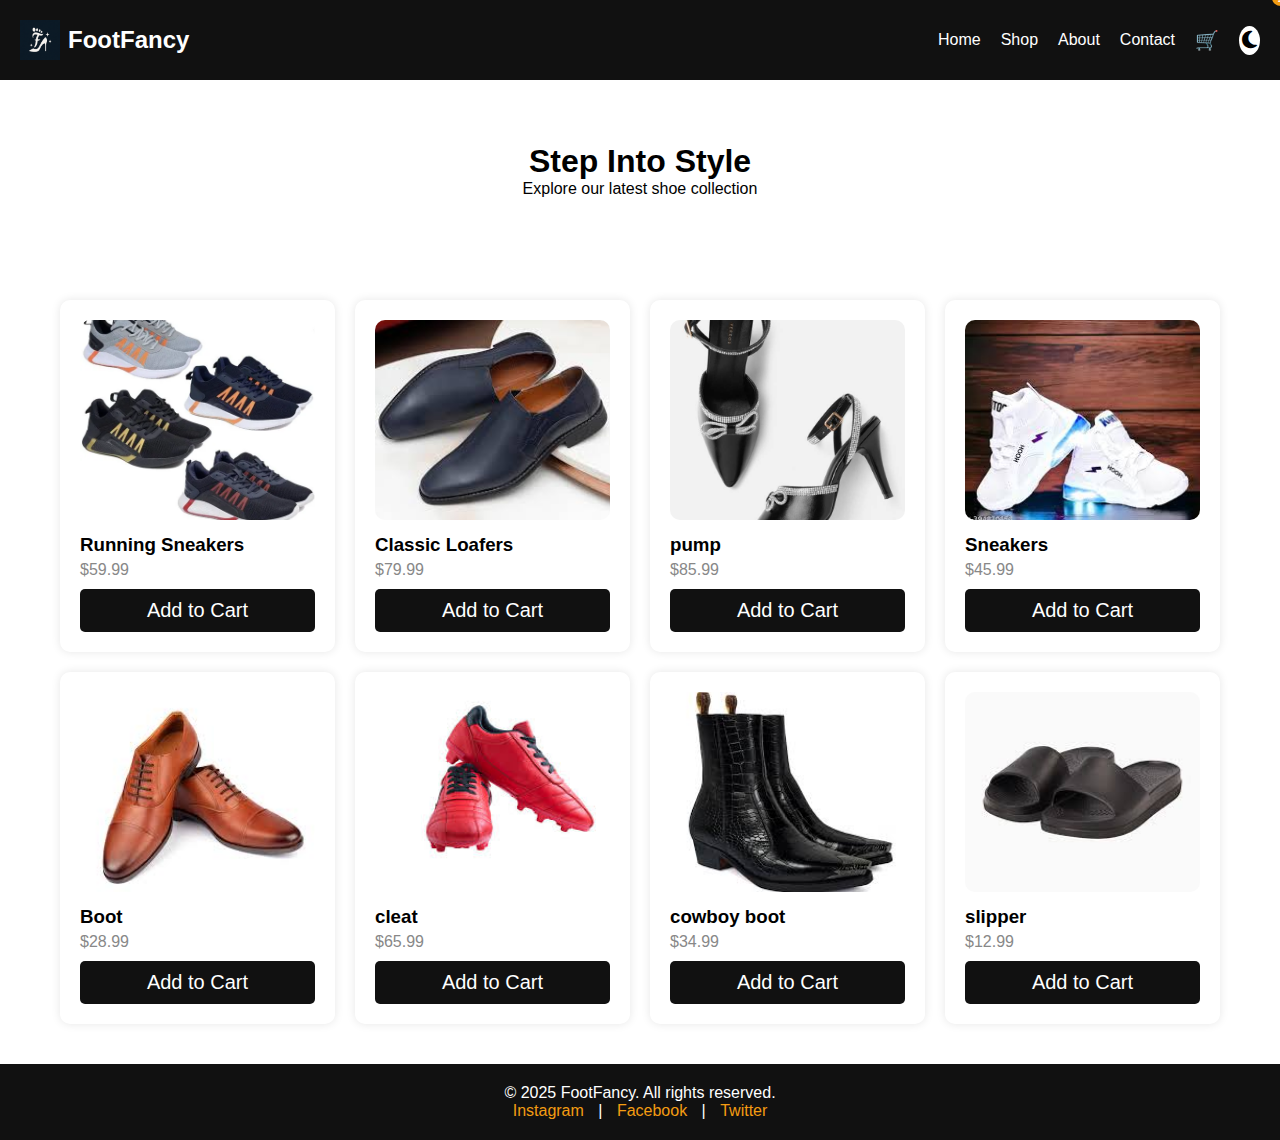
<file: Shose store/home.html>
<!DOCTYPE html>
<html lang="en">

<head>
  <meta charset="UTF-8">
  <meta name="viewport" content="width=device-width, initial-scale=1.0">
  <title>Home</title>
  <link rel="stylesheet" href="style.css" />
  
<link
  rel="stylesheet"
  href="https://cdnjs.cloudflare.com/ajax/libs/font-awesome/6.5.0/css/all.min.css"
/>


<body>
  <header class="navbar">
    <div class="logo-container">
      <img src="image/FootFancy.png" alt="FootFancy Logo" class="logo" />
      <span class="brand-name">FootFancy</span>
    </div>
    <nav>
      <ul class="nav-links">
        <li><a href="home.html">Home</a></li>
        <li><a href="#">Shop</a></li>
        <li><a href="#">About</a></li>
        <li><a href="#">Contact</a></li>
        <li><a href="#"><span class="cart-icon">🛒</span><span class="cart-count">2</span></a></li>
        <button id="toggle-theme"> <span><i id="theme-icon" class="fas fa-moon"></i></button>
        

      </ul>

    </nav>
  </header>
  <section class="home">
    <h1>Step Into Style</h1>
    <p>Explore our latest shoe collection</p>
  </section>

  <section class="products-card">
    <!-- Example Product (repeat 10+ times) -->
    <div class="cards" data-aos="fade-up">
      <img src="image/card3.webp" width="225px" alt="Shoe 1">
      <h3>Running Sneakers</h3>
      <p>$59.99</p>
      <button onclick="addToCart(this)" data-name="Running Sneakers">Add to Cart</button>

    </div>
    <div class="cards" data-aos="fade-up" data-aos-delay="100">
      <img src="image/card2.jpeg" width="" alt="Shoe 2">
      <h3>Classic Loafers</h3>
      <p>$79.99</p>
      <button onclick="addToCart(this)" data-name="Classic Loafers">Add to Cart</button>

    </div>
    <div class="cards" data-aos="fade-up" data-aos-delay="100">
      <img src="image/card5.jpg" width="" alt="Shoe 2">
      <h3>pump</h3>
      <p>$85.99</p>
      <button onclick="addToCart(this)" data-name="pump">Add to Cart</button>
    </div>
    <div class="cards" data-aos="fade-up" data-aos-delay="100">
      <img src="image/card6.jpeg" width="" alt="Shoe 2">
      <h3>Sneakers</h3>
      <p>$45.99</p>
      <button onclick="addToCart(this)" data-name="Sneakers">Add to Cart</button>
    </div>
    <div class="cards" data-aos="fade-up" data-aos-delay="100">
      <img src="image/card7.jpeg" width="" alt="Shoe 2">
      <h3>Boot</h3>
      <p>$28.99</p>
     <button onclick="addToCart(this)" data-name="Boot">Add to Cart</button>
    </div>
    <div class="cards" data-aos="fade-up" data-aos-delay="100">
      <img src="image/card8.jpeg" width="" alt="Shoe 2">
      <h3>cleat</h3>
      <p>$65.99</p>
     <button onclick="addToCart(this)" data-name="cleat">Add to Cart</button>
    </div>
    <div class="cards" data-aos="fade-up" data-aos-delay="100">
      <img src="image/card9.jpeg" width="" alt="Shoe 2">
      <h3>cowboy boot</h3>
      <p>$34.99</p>
      <button onclick="addToCart(this)" data-name="cowboy Boot">Add to Cart</button>
    </div>
    <div class="cards" data-aos="fade-up" data-aos-delay="100">
      <img src="image/card10.jpeg" width="" alt="Shoe 2">
      <h3>slipper</h3>
      <p>$12.99</p>
      <button onclick="addToCart(this)" data-name="slipper">Add to Cart</button>
    </div>
  </section>

    <footer class="footer">
      <p>&copy; 2025 FootFancy. All rights reserved.</p>
      <div class="social">
        <a href="#">Instagram</a> | <a href="#">Facebook</a> | <a href="#">Twitter</a>
      </div>
    </footer>
    <script src="script.js"></script>
</body>

</html>
</file>
<file: Shose store/style.css>
* {
  margin: 0;
  padding: 0;
  box-sizing: border-box;
}

body {
  background-color: #ffffff;
  color: #000000;
  font-family: Arial, sans-serif;
  transition: background 0.3s, color 0.3s;
}



button {
  background: none;
  border: 2px solid #555;
  border-style: none;
  border-radius: 50%;
  padding: 3px;
  cursor: pointer;
  font-size: 20px;
  transition: all 0.3s ease;
  background-color: white;
}

button:hover {
  background-color: #f0f0f0;
}

body.dark-mode {
  background-color: #121212;
  color: #ffffff;
}

body.dark-mode button:hover {
  background-color: #333;
  color: white;
}


.navbar {
  display: flex;
  justify-content: space-between;
  align-items: center;
  padding: 20px;
  background: #111;
  color: #fff;
}

.logo-container {
  display: flex;
  align-items: center;
  gap: 0.5rem;
}

.logo {
  width: 40px;
  height: 40px;
}

.brand-name {
  font-size: 1.5rem;
  font-weight: bold;
}


.nav-links {
  list-style: none;
  display: flex;
  gap: 20px;
  align-items: center;
}

.nav-links li a {
  color: white;
  text-decoration: none;
  transition: color 0.3s ease;
}

.nav-links li a:hover {
  color: #f39c12;
}

.hero {
  display: flex;
  flex-wrap: wrap;
  align-items: center;
  padding: 40px 20px;
  animation: fadeIn 1s ease-in-out;
  
}

.hero-text {
  flex: 1;
  min-width: 300px;
  padding: 20px;
  animation: slideInLeft 1s ease-out;
}

.hero-text h1 {
  font-size: 3rem;
  margin-bottom: 10px;
}

.hero-text p {
  font-size: 1.2rem;
  margin-bottom: 20px;
}

.hero-text button {
  padding: 12px 24px;
  background: #111;
  color: #fff;
  border: none;
  cursor: pointer;
  transition: background 0.3s ease;
}

.hero-text button:hover {
  background: #f39c12;
}

.hero-img {
  flex: 1;
  min-width: 300px;
  padding: 20px;
  text-align: center;
  animation: slideInRight 1s ease-out;
}

.hero-img img {
  width: 100%;
  max-width: 400px;
  transition: transform 0.5s ease;
  border-radius: 16px;
}

.hero-img img:hover {
  transform: scale(1.05);
}

.cart-icon {
  font-size: 1.2em;
  position: relative;
}

.cart-count {
  background: #f39c12;
  color: white;
  border-radius: 50%;
  font-size: 0.7em;
  padding: 2px 6px;
  position: absolute;
  top: -10px;
  right: -10px;
}

/* ... keep your existing CSS, then add/update below */

.products {
  padding: 40px 20px;
  background: #f0f0f0;
  text-align: center;
}

.products h2 {
  font-size: 2.5rem;
  margin-bottom: 30px;
}

.product-grid {
  display: flex;
  flex-wrap: wrap;
  justify-content: center;
  gap: 30px;
}

.product-card {
  width: 250px;
  border-radius: 20px;
  padding: 20px;
  color: white;
  transition: transform 0.3s ease;
}

.product-card img {
  width: 100%;
  border-radius: 15px;
  margin-bottom: 15px;
}

.product-card:hover {
  transform: scale(1.05);
}

/* Color Themes */
.product-card.red {
  background: linear-gradient(135deg, #e74c3c, #c0392b);
}

.product-card.blue {
  background: linear-gradient(135deg, #2980b9, #3498db);
}

.product-card.green {
  background: linear-gradient(135deg, #27ae60, #2ecc71);
}

/* Testimonials */
.testimonials {
  padding: 50px 20px;
  background: #fff;
  text-align: center;
}

.testimonials h2 {
  font-size: 2.5rem;
  margin-bottom: 30px;
}

.testimonial-cards {
  display: flex;
  flex-wrap: wrap;
  justify-content: center;
  gap: 30px;
}

.testimonial {
  background: #f39c12;
  padding: 20px;
  border-radius: 20px;
  max-width: 300px;
  color: white;
  font-style: italic;
}

.footer {
  background: #111;
  color: white;
  text-align: center;
  padding: 20px 10px;
}

.footer .social a {
  color: #f39c12;
  margin: 0 10px;
  text-decoration: none;
}

@media (max-width: 768px) {

  .product-grid,
  .testimonial-cards {
    flex-direction: column;
    align-items: center;
  }
}

/* home page  */
.products-card {
  display: grid;
  justify-content: center; /* center grid horizontally */
  grid-template-columns: repeat(auto-fit, minmax(250px, 1fr));
  gap: 20px;
  padding: 40px 20px;
  max-width: 1200px;   /* optional: limit width */
  margin: 0 auto;      /* center the grid itself */
}

.cards img {
  width: 100%;
  height: 200px;         /* fixed height for consistency */
  object-fit: cover;     /* maintains aspect ratio, fills the box */
  border-radius: 10px;
}

.cards {
  background: white;
  border-radius: 10px;
  padding: 20px;
  box-shadow: 0 0 10px rgba(0,0,0,0.1);
  transition: transform 0.3s;
 
}

.cards:hover {
  transform: scale(1.05);
}

.cards button:hover {
  transform: scale(1.05);
}
.cards h3 {
  margin: 10px 0 5px;
}
.cards p {
  color: #888;
}
.cards button {
  margin-top: 10px;
  padding: 10px;
  width: 100%;
  background: #111;
  color: white;
  border: none;
  border-radius: 5px;
  cursor: pointer;
}

.home{

  display: flex;
  flex-direction: column;
  align-items: center;     /* horizontal center */
  justify-content: center; /* vertical center */
  height: 20vh;           /* optional for full height */
  text-align: center;

}
</file>
